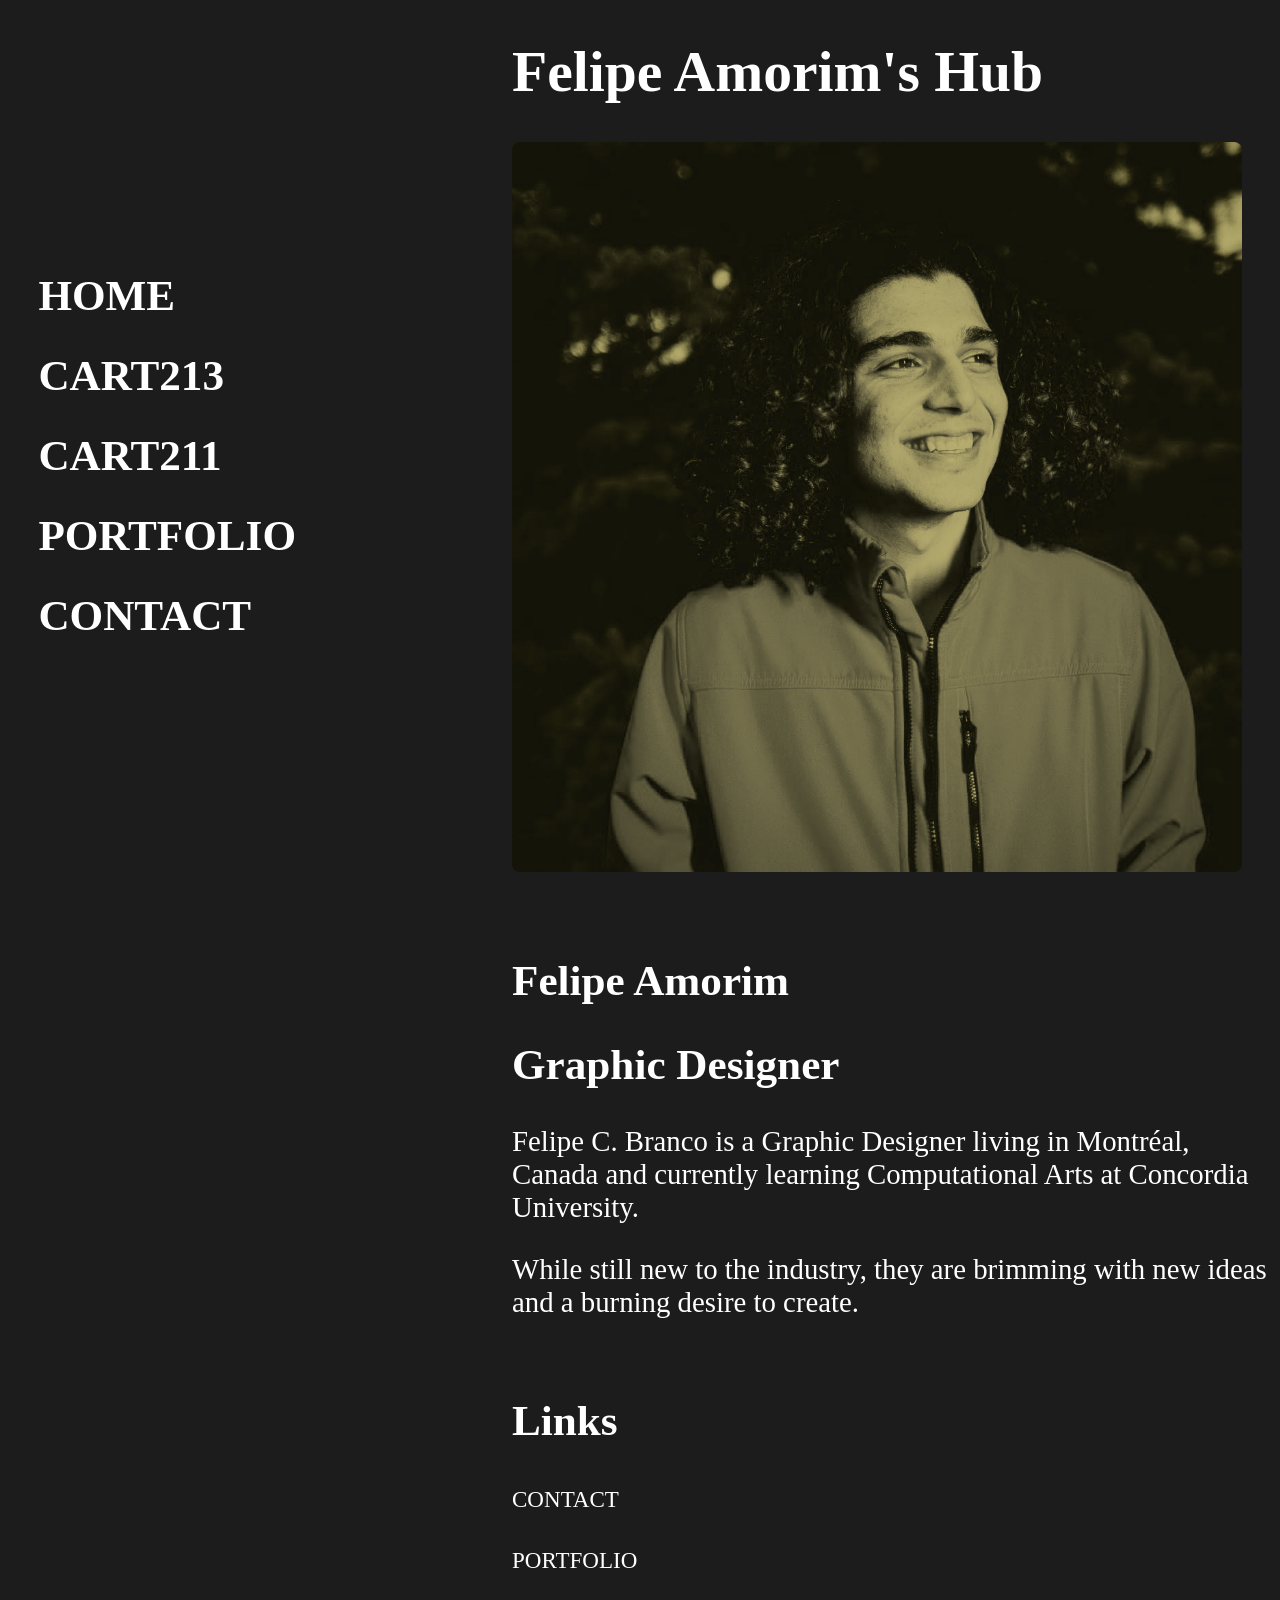
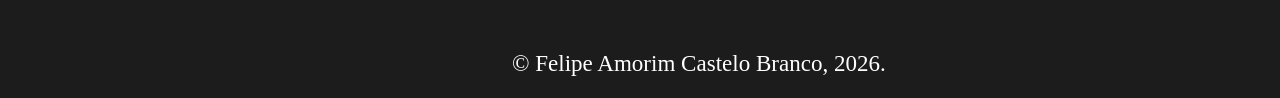
<file: index.html>
<!DOCTYPE html>
<html lang="en">

<head>
    <meta charset="UTF-8">
    <meta name="viewport" content="device-width,device-height, initial-scale=1.0">
    <title> Felipe Amorim's Hub </title>
    <link rel="stylesheet" type="text/css" href="css/style.css">

<body>
    <nav>
        <a class="menu" href="index.html">HOME</a>
        <a class="menu" href="https://artcbranco.github.io/cart253/">CART213</a>
        <a class="menu" href="https://artcbranco.github.io/cart211/">CART211</a>
        <a class="menu" href="https://www.behance.net/artcbranco">PORTFOLIO</a>
        <a class="menu" href="https://artcbranco.carrd.co/">CONTACT</a>
    </nav>
    <div class="wrapper">
        <header>
            <h1>Felipe Amorim's Hub</h1>
            <img src="assets/images/profile.png" alt="An upper body photograph of Felipe A. C. Branco in monochrome."
                width="900px" height="600px">
        </header>
        <main>
            <section>
                <h2>Felipe Amorim</h2>
                <h2>Graphic Designer</h2>
                <p>
                    Felipe C. Branco is a Graphic Designer living
                    in Montréal, Canada and currently learning
                    Computational Arts at Concordia University.
                </p>
                <p>
                    While still new to the industry, they are
                    brimming with new ideas and a burning
                    desire to create.
                </p>
            </section>
            <section>
                <h2>Links</h2>

                <p>
                    <a class="ref" href="https://artcbranco.carrd.co">
                        CONTACT
                    </a>
                </p>
                <p>
                    <a class="ref" href="https://www.behance.net/artcbranco">
                        PORTFOLIO
                    </a>
                </p>
            </section>

        </main>
        <footer>
            <small></small>
            <p>© Felipe Amorim Castelo Branco, 2026.</p>
            </small>
        </footer>
    </div>
</body>

</html>
</file>
<file: css/style.css>
/*************************** 
CSS document for this project
**************************/

body {
    /*styling the colors of the website*/
    background-color: rgb(28, 28, 28);
    color: white;

    /*styling the font*/
    font-family: 'Times New Roman', Times, serif;
    font-size: 1.8em;
    font-weight: normal;
    font-display: fallback;
    margin: 0%;
    padding: 0%;
}

/* Hyperlinks*/
a {
    text-decoration: none;
    color: white;
    font-weight: bolder;
    font-size: 1.5em;
    line-height: 5rem;

}

/* Navigation Menu settings, includes hyperlinks*/
nav {
    margin-top: 20%;
    margin-left: 3%;
    float: left;
    width: 20%;
    display: inline-block;
}

/* Hover effect */
nav a:hover {
    color: aquamarine
}

.wrapper {
    float: right;
    width: 60%;
}

/*Image width*/
img {
    width: 95%;
    height: auto;
    border-radius: .5rem;
}

/* settings to create the grid*/
.bookgrid {
    display: grid;
    grid-template-columns: auto auto auto;
}

.list {
    display: list-item
}

/*Bibliography settings*/
.ref {
    font-size: .8em;
    line-height: .6em;
    font-weight: 100;
}

footer {
    font-size: .8em;
    line-height: 1em;
}

/* margin to all sections*/
section {
    margin-top: 10%;
    margin-bottom: 10%;

}

@media (max-width:767px) {

    body {
        margin: 0%;
        padding: 0%;
    }

    a {
        text-decoration: none;
        color: black;
        font-weight: bolder;
        font-size: 0.75em;
        line-height: 0.5rem;

    }


    nav a:hover {
        color: blue;
    }

    nav a {
        display: inline-block;
    }

    nav {
        background-color: white;
        float: none;
        width: 100%;
        height: 10%;
        margin: 0 auto;
        min-height: 40px;
        display: flex;
        justify-content: space-evenly;
        align-items: center;
    }

    .wrapper {
        float: none;
        width: 80%;
        margin: 5% auto 0%;

    }

    /* settings to create the grid*/
    .bookgrid {
        max-width: 100%;
        grid-template-columns: auto auto;
    }
}
</file>
